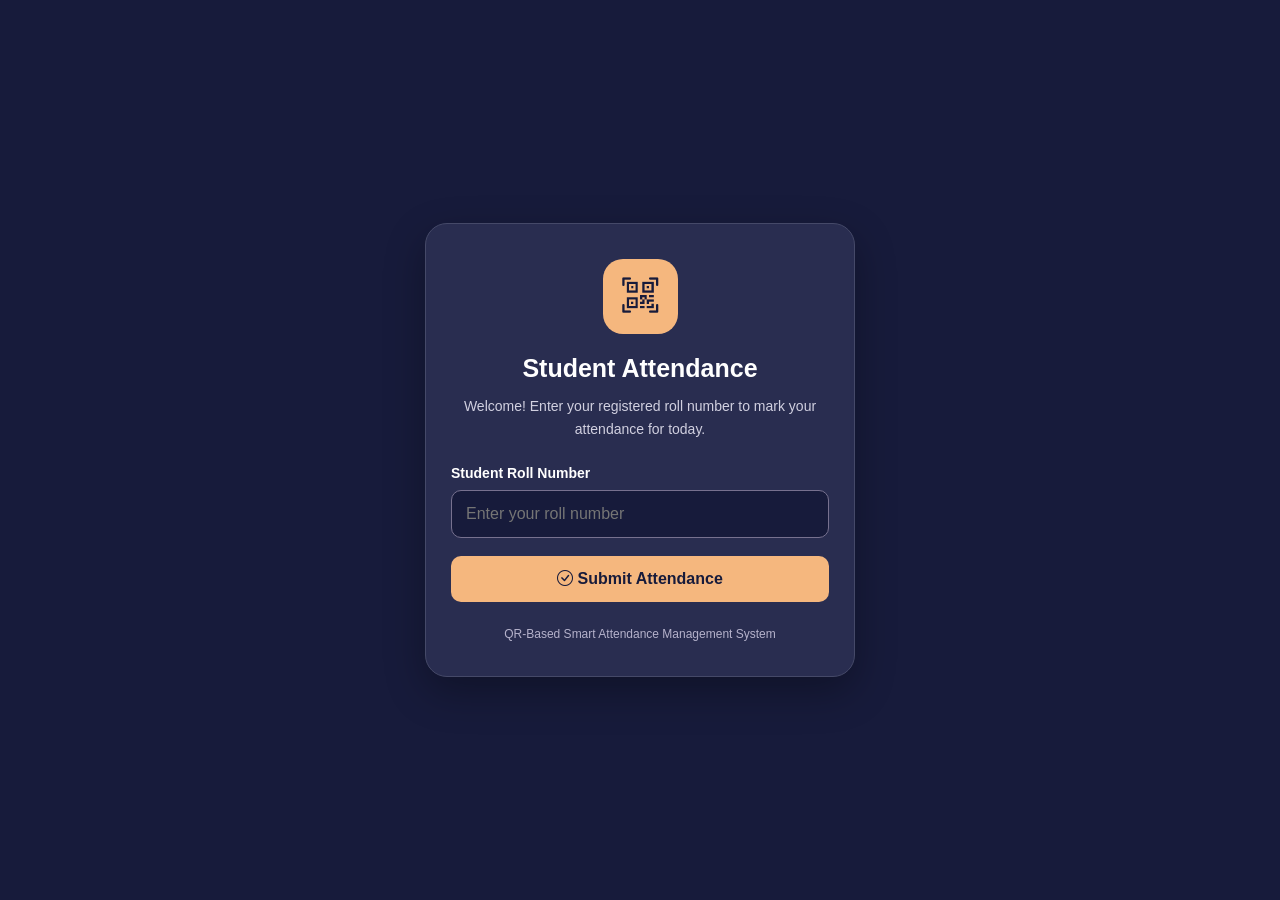
<file: templates/scan.html>
<!DOCTYPE html>
<html lang="en">
<head>
    <meta charset="UTF-8">
        <meta name="viewport" content="width=device-width, initial-scale=1.0">

            <title>Student QR Attendance</title>

                <link
                        href="https://cdn.jsdelivr.net/npm/bootstrap-icons@1.11.3/font/bootstrap-icons.css"
                                rel="stylesheet"
                                    >

                                        <style>
                                                * {
                                                            box-sizing: border-box;
                                                                        margin: 0;
                                                                                    padding: 0;
                                                                                            }

                                                                                                    body {
                                                                                                                min-height: 100vh;
                                                                                                                            display: flex;
                                                                                                                                        justify-content: center;
                                                                                                                                                    align-items: center;
                                                                                                                                                                padding: 20px;
                                                                                                                                                                            font-family: Arial, sans-serif;
                                                                                                                                                                                        background: #171B3B;
                                                                                                                                                                                                    color: #ffffff;
                                                                                                                                                                                                            }

                                                                                                                                                                                                                    .attendance-card {
                                                                                                                                                                                                                                width: 100%;
                                                                                                                                                                                                                                            max-width: 430px;
                                                                                                                                                                                                                                                        padding: 35px 25px;
                                                                                                                                                                                                                                                                    text-align: center;
                                                                                                                                                                                                                                                                                background: #292D50;
                                                                                                                                                                                                                                                                                            border: 1px solid #454968;
                                                                                                                                                                                                                                                                                                        border-radius: 22px;
                                                                                                                                                                                                                                                                                                                    box-shadow: 0 15px 40px rgba(0, 0, 0, 0.3);
                                                                                                                                                                                                                                                                                                                            }

                                                                                                                                                                                                                                                                                                                                    .icon-box {
                                                                                                                                                                                                                                                                                                                                                width: 75px;
                                                                                                                                                                                                                                                                                                                                                            height: 75px;
                                                                                                                                                                                                                                                                                                                                                                        display: flex;
                                                                                                                                                                                                                                                                                                                                                                                    align-items: center;
                                                                                                                                                                                                                                                                                                                                                                                                justify-content: center;
                                                                                                                                                                                                                                                                                                                                                                                                            margin: 0 auto 20px;
                                                                                                                                                                                                                                                                                                                                                                                                                        background: #F5B77E;
                                                                                                                                                                                                                                                                                                                                                                                                                                    color: #171B3B;
                                                                                                                                                                                                                                                                                                                                                                                                                                                border-radius: 20px;
                                                                                                                                                                                                                                                                                                                                                                                                                                                            font-size: 36px;
                                                                                                                                                                                                                                                                                                                                                                                                                                                                    }

                                                                                                                                                                                                                                                                                                                                                                                                                                                                            h1 {
                                                                                                                                                                                                                                                                                                                                                                                                                                                                                        font-size: 25px;
                                                                                                                                                                                                                                                                                                                                                                                                                                                                                                    margin-bottom: 12px;
                                                                                                                                                                                                                                                                                                                                                                                                                                                                                                            }

                                                                                                                                                                                                                                                                                                                                                                                                                                                                                                                    .description {
                                                                                                                                                                                                                                                                                                                                                                                                                                                                                                                                color: #D1D0E0;
                                                                                                                                                                                                                                                                                                                                                                                                                                                                                                                                            font-size: 14px;
                                                                                                                                                                                                                                                                                                                                                                                                                                                                                                                                                        line-height: 1.6;
                                                                                                                                                                                                                                                                                                                                                                                                                                                                                                                                                                    margin-bottom: 25px;
                                                                                                                                                                                                                                                                                                                                                                                                                                                                                                                                                                            }

                                                                                                                                                                                                                                                                                                                                                                                                                                                                                                                                                                                    label {
                                                                                                                                                                                                                                                                                                                                                                                                                                                                                                                                                                                                display: block;
                                                                                                                                                                                                                                                                                                                                                                                                                                                                                                                                                                                                            text-align: left;
                                                                                                                                                                                                                                                                                                                                                                                                                                                                                                                                                                                                                        margin-bottom: 9px;
                                                                                                                                                                                                                                                                                                                                                                                                                                                                                                                                                                                                                                    font-size: 14px;
                                                                                                                                                                                                                                                                                                                                                                                                                                                                                                                                                                                                                                                font-weight: bold;
                                                                                                                                                                                                                                                                                                                                                                                                                                                                                                                                                                                                                                                        }

                                                                                                                                                                                                                                                                                                                                                                                                                                                                                                                                                                                                                                                                input {
                                                                                                                                                                                                                                                                                                                                                                                                                                                                                                                                                                                                                                                                            width: 100%;
                                                                                                                                                                                                                                                                                                                                                                                                                                                                                                                                                                                                                                                                                        padding: 14px;
                                                                                                                                                                                                                                                                                                                                                                                                                                                                                                                                                                                                                                                                                                    background: #171B3B;
                                                                                                                                                                                                                                                                                                                                                                                                                                                                                                                                                                                                                                                                                                                border: 1px solid #77718F;
                                                                                                                                                                                                                                                                                                                                                                                                                                                                                                                                                                                                                                                                                                                            border-radius: 10px;
                                                                                                                                                                                                                                                                                                                                                                                                                                                                                                                                                                                                                                                                                                                                        color: white;
                                                                                                                                                                                                                                                                                                                                                                                                                                                                                                                                                                                                                                                                                                                                                    font-size: 16px;
                                                                                                                                                                                                                                                                                                                                                                                                                                                                                                                                                                                                                                                                                                                                                                outline: none;
                                                                                                                                                                                                                                                                                                                                                                                                                                                                                                                                                                                                                                                                                                                                                                            margin-bottom: 18px;
                                                                                                                                                                                                                                                                                                                                                                                                                                                                                                                                                                                                                                                                                                                                                                                    }

                                                                                                                                                                                                                                                                                                                                                                                                                                                                                                                                                                                                                                                                                                                                                                                            input:focus {
                                                                                                                                                                                                                                                                                                                                                                                                                                                                                                                                                                                                                                                                                                                                                                                                        border-color: #F5B77E;
                                                                                                                                                                                                                                                                                                                                                                                                                                                                                                                                                                                                                                                                                                                                                                                                                }

                                                                                                                                                                                                                                                                                                                                                                                                                                                                                                                                                                                                                                                                                                                                                                                                                        button {
                                                                                                                                                                                                                                                                                                                                                                                                                                                                                                                                                                                                                                                                                                                                                                                                                                    width: 100%;
                                                                                                                                                                                                                                                                                                                                                                                                                                                                                                                                                                                                                                                                                                                                                                                                                                                padding: 14px;
                                                                                                                                                                                                                                                                                                                                                                                                                                                                                                                                                                                                                                                                                                                                                                                                                                                            background: #F5B77E;
                                                                                                                                                                                                                                                                                                                                                                                                                                                                                                                                                                                                                                                                                                                                                                                                                                                                        border: none;
                                                                                                                                                                                                                                                                                                                                                                                                                                                                                                                                                                                                                                                                                                                                                                                                                                                                                    border-radius: 10px;
                                                                                                                                                                                                                                                                                                                                                                                                                                                                                                                                                                                                                                                                                                                                                                                                                                                                                                color: #171B3B;
                                                                                                                                                                                                                                                                                                                                                                                                                                                                                                                                                                                                                                                                                                                                                                                                                                                                                                            font-size: 16px;
                                                                                                                                                                                                                                                                                                                                                                                                                                                                                                                                                                                                                                                                                                                                                                                                                                                                                                                        font-weight: bold;
                                                                                                                                                                                                                                                                                                                                                                                                                                                                                                                                                                                                                                                                                                                                                                                                                                                                                                                                    cursor: pointer;
                                                                                                                                                                                                                                                                                                                                                                                                                                                                                                                                                                                                                                                                                                                                                                                                                                                                                                                                            }

                                                                                                                                                                                                                                                                                                                                                                                                                                                                                                                                                                                                                                                                                                                                                                                                                                                                                                                                                    button:disabled {
                                                                                                                                                                                                                                                                                                                                                                                                                                                                                                                                                                                                                                                                                                                                                                                                                                                                                                                                                                opacity: 0.6;
                                                                                                                                                                                                                                                                                                                                                                                                                                                                                                                                                                                                                                                                                                                                                                                                                                                                                                                                                                            cursor: not-allowed;
                                                                                                                                                                                                                                                                                                                                                                                                                                                                                                                                                                                                                                                                                                                                                                                                                                                                                                                                                                                    }

                                                                                                                                                                                                                                                                                                                                                                                                                                                                                                                                                                                                                                                                                                                                                                                                                                                                                                                                                                                            .message {
                                                                                                                                                                                                                                                                                                                                                                                                                                                                                                                                                                                                                                                                                                                                                                                                                                                                                                                                                                                                        display: none;
                                                                                                                                                                                                                                                                                                                                                                                                                                                                                                                                                                                                                                                                                                                                                                                                                                                                                                                                                                                                                    margin-top: 20px;
                                                                                                                                                                                                                                                                                                                                                                                                                                                                                                                                                                                                                                                                                                                                                                                                                                                                                                                                                                                                                                padding: 13px;
                                                                                                                                                                                                                                                                                                                                                                                                                                                                                                                                                                                                                                                                                                                                                                                                                                                                                                                                                                                                                                            border-radius: 10px;
                                                                                                                                                                                                                                                                                                                                                                                                                                                                                                                                                                                                                                                                                                                                                                                                                                                                                                                                                                                                                                                        font-size: 14px;
                                                                                                                                                                                                                                                                                                                                                                                                                                                                                                                                                                                                                                                                                                                                                                                                                                                                                                                                                                                                                                                                    line-height: 1.5;
                                                                                                                                                                                                                                                                                                                                                                                                                                                                                                                                                                                                                                                                                                                                                                                                                                                                                                                                                                                                                                                                            }

                                                                                                                                                                                                                                                                                                                                                                                                                                                                                                                                                                                                                                                                                                                                                                                                                                                                                                                                                                                                                                                                                    .success {
                                                                                                                                                                                                                                                                                                                                                                                                                                                                                                                                                                                                                                                                                                                                                                                                                                                                                                                                                                                                                                                                                                display: block;
                                                                                                                                                                                                                                                                                                                                                                                                                                                                                                                                                                                                                                                                                                                                                                                                                                                                                                                                                                                                                                                                                                            background: #214A3E;
                                                                                                                                                                                                                                                                                                                                                                                                                                                                                                                                                                                                                                                                                                                                                                                                                                                                                                                                                                                                                                                                                                                        color: #A9F0C9;
                                                                                                                                                                                                                                                                                                                                                                                                                                                                                                                                                                                                                                                                                                                                                                                                                                                                                                                                                                                                                                                                                                                                }

                                                                                                                                                                                                                                                                                                                                                                                                                                                                                                                                                                                                                                                                                                                                                                                                                                                                                                                                                                                                                                                                                                                                        .error {
                                                                                                                                                                                                                                                                                                                                                                                                                                                                                                                                                                                                                                                                                                                                                                                                                                                                                                                                                                                                                                                                                                                                                    display: block;
                                                                                                                                                                                                                                                                                                                                                                                                                                                                                                                                                                                                                                                                                                                                                                                                                                                                                                                                                                                                                                                                                                                                                                background: #552F3B;
                                                                                                                                                                                                                                                                                                                                                                                                                                                                                                                                                                                                                                                                                                                                                                                                                                                                                                                                                                                                                                                                                                                                                                            color: #FFC0C8;
                                                                                                                                                                                                                                                                                                                                                                                                                                                                                                                                                                                                                                                                                                                                                                                                                                                                                                                                                                                                                                                                                                                                                                                    }

                                                                                                                                                                                                                                                                                                                                                                                                                                                                                                                                                                                                                                                                                                                                                                                                                                                                                                                                                                                                                                                                                                                                                                                            .footer {
                                                                                                                                                                                                                                                                                                                                                                                                                                                                                                                                                                                                                                                                                                                                                                                                                                                                                                                                                                                                                                                                                                                                                                                                        margin-top: 25px;
                                                                                                                                                                                                                                                                                                                                                                                                                                                                                                                                                                                                                                                                                                                                                                                                                                                                                                                                                                                                                                                                                                                                                                                                                    color: #B5B2CB;
                                                                                                                                                                                                                                                                                                                                                                                                                                                                                                                                                                                                                                                                                                                                                                                                                                                                                                                                                                                                                                                                                                                                                                                                                                font-size: 12px;
                                                                                                                                                                                                                                                                                                                                                                                                                                                                                                                                                                                                                                                                                                                                                                                                                                                                                                                                                                                                                                                                                                                                                                                                                                        }
                                                                                                                                                                                                                                                                                                                                                                                                                                                                                                                                                                                                                                                                                                                                                                                                                                                                                                                                                                                                                                                                                                                                                                                                                                            </style>
                                                                                                                                                                                                                                                                                                                                                                                                                                                                                                                                                                                                                                                                                                                                                                                                                                                                                                                                                                                                                                                                                                                                                                                                                                            </head>

                                                                                                                                                                                                                                                                                                                                                                                                                                                                                                                                                                                                                                                                                                                                                                                                                                                                                                                                                                                                                                                                                                                                                                                                                                            <body>

                                                                                                                                                                                                                                                                                                                                                                                                                                                                                                                                                                                                                                                                                                                                                                                                                                                                                                                                                                                                                                                                                                                                                                                                                                                <div class="attendance-card">

                                                                                                                                                                                                                                                                                                                                                                                                                                                                                                                                                                                                                                                                                                                                                                                                                                                                                                                                                                                                                                                                                                                                                                                                                                                        <div class="icon-box">
                                                                                                                                                                                                                                                                                                                                                                                                                                                                                                                                                                                                                                                                                                                                                                                                                                                                                                                                                                                                                                                                                                                                                                                                                                                                    <i class="bi bi-qr-code-scan"></i>
                                                                                                                                                                                                                                                                                                                                                                                                                                                                                                                                                                                                                                                                                                                                                                                                                                                                                                                                                                                                                                                                                                                                                                                                                                                                            </div>

                                                                                                                                                                                                                                                                                                                                                                                                                                                                                                                                                                                                                                                                                                                                                                                                                                                                                                                                                                                                                                                                                                                                                                                                                                                                                    <h1>Student Attendance</h1>

                                                                                                                                                                                                                                                                                                                                                                                                                                                                                                                                                                                                                                                                                                                                                                                                                                                                                                                                                                                                                                                                                                                                                                                                                                                                                            <p class="description">
                                                                                                                                                                                                                                                                                                                                                                                                                                                                                                                                                                                                                                                                                                                                                                                                                                                                                                                                                                                                                                                                                                                                                                                                                                                                                                        Welcome! Enter your registered roll number
                                                                                                                                                                                                                                                                                                                                                                                                                                                                                                                                                                                                                                                                                                                                                                                                                                                                                                                                                                                                                                                                                                                                                                                                                                                                                                                    to mark your attendance for today.
                                                                                                                                                                                                                                                                                                                                                                                                                                                                                                                                                                                                                                                                                                                                                                                                                                                                                                                                                                                                                                                                                                                                                                                                                                                                                                                            </p>

                                                                                                                                                                                                                                                                                                                                                                                                                                                                                                                                                                                                                                                                                                                                                                                                                                                                                                                                                                                                                                                                                                                                                                                                                                                                                                                                    <form id="attendanceForm">

                                                                                                                                                                                                                                                                                                                                                                                                                                                                                                                                                                                                                                                                                                                                                                                                                                                                                                                                                                                                                                                                                                                                                                                                                                                                                                                                                <input
                                                                                                                                                                                                                                                                                                                                                                                                                                                                                                                                                                                                                                                                                                                                                                                                                                                                                                                                                                                                                                                                                                                                                                                                                                                                                                                                                                type="hidden"
                                                                                                                                                                                                                                                                                                                                                                                                                                                                                                                                                                                                                                                                                                                                                                                                                                                                                                                                                                                                                                                                                                                                                                                                                                                                                                                                                                                id="sessionId"
                                                                                                                                                                                                                                                                                                                                                                                                                                                                                                                                                                                                                                                                                                                                                                                                                                                                                                                                                                                                                                                                                                                                                                                                                                                                                                                                                                                                value="{{ session_id }}"
                                                                                                                                                                                                                                                                                                                                                                                                                                                                                                                                                                                                                                                                                                                                                                                                                                                                                                                                                                                                                                                                                                                                                                                                                                                                                                                                                                                                            >

                                                                                                                                                                                                                                                                                                                                                                                                                                                                                                                                                                                                                                                                                                                                                                                                                                                                                                                                                                                                                                                                                                                                                                                                                                                                                                                                                                                                                        <label for="rollNo">Student Roll Number</label>

                                                                                                                                                                                                                                                                                                                                                                                                                                                                                                                                                                                                                                                                                                                                                                                                                                                                                                                                                                                                                                                                                                                                                                                                                                                                                                                                                                                                                                    <input
                                                                                                                                                                                                                                                                                                                                                                                                                                                                                                                                                                                                                                                                                                                                                                                                                                                                                                                                                                                                                                                                                                                                                                                                                                                                                                                                                                                                                                                    type="text"
                                                                                                                                                                                                                                                                                                                                                                                                                                                                                                                                                                                                                                                                                                                                                                                                                                                                                                                                                                                                                                                                                                                                                                                                                                                                                                                                                                                                                                                                    id="rollNo"
                                                                                                                                                                                                                                                                                                                                                                                                                                                                                                                                                                                                                                                                                                                                                                                                                                                                                                                                                                                                                                                                                                                                                                                                                                                                                                                                                                                                                                                                                    placeholder="Enter your roll number"
                                                                                                                                                                                                                                                                                                                                                                                                                                                                                                                                                                                                                                                                                                                                                                                                                                                                                                                                                                                                                                                                                                                                                                                                                                                                                                                                                                                                                                                                                                    autocomplete="off"
                                                                                                                                                                                                                                                                                                                                                                                                                                                                                                                                                                                                                                                                                                                                                                                                                                                                                                                                                                                                                                                                                                                                                                                                                                                                                                                                                                                                                                                                                                                    required
                                                                                                                                                                                                                                                                                                                                                                                                                                                                                                                                                                                                                                                                                                                                                                                                                                                                                                                                                                                                                                                                                                                                                                                                                                                                                                                                                                                                                                                                                                                                >

                                                                                                                                                                                                                                                                                                                                                                                                                                                                                                                                                                                                                                                                                                                                                                                                                                                                                                                                                                                                                                                                                                                                                                                                                                                                                                                                                                                                                                                                                                                                            <button type="submit" id="submitBtn">
                                                                                                                                                                                                                                                                                                                                                                                                                                                                                                                                                                                                                                                                                                                                                                                                                                                                                                                                                                                                                                                                                                                                                                                                                                                                                                                                                                                                                                                                                                                                                            <i class="bi bi-check-circle"></i>
                                                                                                                                                                                                                                                                                                                                                                                                                                                                                                                                                                                                                                                                                                                                                                                                                                                                                                                                                                                                                                                                                                                                                                                                                                                                                                                                                                                                                                                                                                                                                                            Submit Attendance
                                                                                                                                                                                                                                                                                                                                                                                                                                                                                                                                                                                                                                                                                                                                                                                                                                                                                                                                                                                                                                                                                                                                                                                                                                                                                                                                                                                                                                                                                                                                                                                        </button>

                                                                                                                                                                                                                                                                                                                                                                                                                                                                                                                                                                                                                                                                                                                                                                                                                                                                                                                                                                                                                                                                                                                                                                                                                                                                                                                                                                                                                                                                                                                                                                                                </form>

                                                                                                                                                                                                                                                                                                                                                                                                                                                                                                                                                                                                                                                                                                                                                                                                                                                                                                                                                                                                                                                                                                                                                                                                                                                                                                                                                                                                                                                                                                                                                                                                        <div
                                                                                                                                                                                                                                                                                                                                                                                                                                                                                                                                                                                                                                                                                                                                                                                                                                                                                                                                                                                                                                                                                                                                                                                                                                                                                                                                                                                                                                                                                                                                                                                                                    id="message"
                                                                                                                                                                                                                                                                                                                                                                                                                                                                                                                                                                                                                                                                                                                                                                                                                                                                                                                                                                                                                                                                                                                                                                                                                                                                                                                                                                                                                                                                                                                                                                                                                                class="message"
                                                                                                                                                                                                                                                                                                                                                                                                                                                                                                                                                                                                                                                                                                                                                                                                                                                                                                                                                                                                                                                                                                                                                                                                                                                                                                                                                                                                                                                                                                                                                                                                                                            role="status"
                                                                                                                                                                                                                                                                                                                                                                                                                                                                                                                                                                                                                                                                                                                                                                                                                                                                                                                                                                                                                                                                                                                                                                                                                                                                                                                                                                                                                                                                                                                                                                                                                                                        aria-live="polite"
                                                                                                                                                                                                                                                                                                                                                                                                                                                                                                                                                                                                                                                                                                                                                                                                                                                                                                                                                                                                                                                                                                                                                                                                                                                                                                                                                                                                                                                                                                                                                                                                                                                                ></div>

                                                                                                                                                                                                                                                                                                                                                                                                                                                                                                                                                                                                                                                                                                                                                                                                                                                                                                                                                                                                                                                                                                                                                                                                                                                                                                                                                                                                                                                                                                                                                                                                                                                                        <p class="footer">
                                                                                                                                                                                                                                                                                                                                                                                                                                                                                                                                                                                                                                                                                                                                                                                                                                                                                                                                                                                                                                                                                                                                                                                                                                                                                                                                                                                                                                                                                                                                                                                                                                                                                    QR-Based Smart Attendance Management System
                                                                                                                                                                                                                                                                                                                                                                                                                                                                                                                                                                                                                                                                                                                                                                                                                                                                                                                                                                                                                                                                                                                                                                                                                                                                                                                                                                                                                                                                                                                                                                                                                                                                                            </p>

                                                                                                                                                                                                                                                                                                                                                                                                                                                                                                                                                                                                                                                                                                                                                                                                                                                                                                                                                                                                                                                                                                                                                                                                                                                                                                                                                                                                                                                                                                                                                                                                                                                                                                </div>

                                                                                                                                                                                                                                                                                                                                                                                                                                                                                                                                                                                                                                                                                                                                                                                                                                                                                                                                                                                                                                                                                                                                                                                                                                                                                                                                                                                                                                                                                                                                                                                                                                                                                                    <script>
                                                                                                                                                                                                                                                                                                                                                                                                                                                                                                                                                                                                                                                                                                                                                                                                                                                                                                                                                                                                                                                                                                                                                                                                                                                                                                                                                                                                                                                                                                                                                                                                                                                                                                            const form = document.getElementById("attendanceForm");
                                                                                                                                                                                                                                                                                                                                                                                                                                                                                                                                                                                                                                                                                                                                                                                                                                                                                                                                                                                                                                                                                                                                                                                                                                                                                                                                                                                                                                                                                                                                                                                                                                                                                                                    const rollInput = document.getElementById("rollNo");
                                                                                                                                                                                                                                                                                                                                                                                                                                                                                                                                                                                                                                                                                                                                                                                                                                                                                                                                                                                                                                                                                                                                                                                                                                                                                                                                                                                                                                                                                                                                                                                                                                                                                                                            const sessionId = document.getElementById("sessionId").value;
                                                                                                                                                                                                                                                                                                                                                                                                                                                                                                                                                                                                                                                                                                                                                                                                                                                                                                                                                                                                                                                                                                                                                                                                                                                                                                                                                                                                                                                                                                                                                                                                                                                                                                                                    const submitBtn = document.getElementById("submitBtn");
                                                                                                                                                                                                                                                                                                                                                                                                                                                                                                                                                                                                                                                                                                                                                                                                                                                                                                                                                                                                                                                                                                                                                                                                                                                                                                                                                                                                                                                                                                                                                                                                                                                                                                                                            const message = document.getElementById("message");

                                                                                                                                                                                                                                                                                                                                                                                                                                                                                                                                                                                                                                                                                                                                                                                                                                                                                                                                                                                                                                                                                                                                                                                                                                                                                                                                                                                                                                                                                                                                                                                                                                                                                                                                                    form.addEventListener("submit", async function(event) {
                                                                                                                                                                                                                                                                                                                                                                                                                                                                                                                                                                                                                                                                                                                                                                                                                                                                                                                                                                                                                                                                                                                                                                                                                                                                                                                                                                                                                                                                                                                                                                                                                                                                                                                                                                event.preventDefault();

                                                                                                                                                                                                                                                                                                                                                                                                                                                                                                                                                                                                                                                                                                                                                                                                                                                                                                                                                                                                                                                                                                                                                                                                                                                                                                                                                                                                                                                                                                                                                                                                                                                                                                                                                                            const rollNo = rollInput.value.trim();

                                                                                                                                                                                                                                                                                                                                                                                                                                                                                                                                                                                                                                                                                                                                                                                                                                                                                                                                                                                                                                                                                                                                                                                                                                                                                                                                                                                                                                                                                                                                                                                                                                                                                                                                                                                        if (!rollNo) {
                                                                                                                                                                                                                                                                                                                                                                                                                                                                                                                                                                                                                                                                                                                                                                                                                                                                                                                                                                                                                                                                                                                                                                                                                                                                                                                                                                                                                                                                                                                                                                                                                                                                                                                                                                                                        showMessage("Please enter your roll number.", false);
                                                                                                                                                                                                                                                                                                                                                                                                                                                                                                                                                                                                                                                                                                                                                                                                                                                                                                                                                                                                                                                                                                                                                                                                                                                                                                                                                                                                                                                                                                                                                                                                                                                                                                                                                                                                                        return;
                                                                                                                                                                                                                                                                                                                                                                                                                                                                                                                                                                                                                                                                                                                                                                                                                                                                                                                                                                                                                                                                                                                                                                                                                                                                                                                                                                                                                                                                                                                                                                                                                                                                                                                                                                                                                                    }

                                                                                                                                                                                                                                                                                                                                                                                                                                                                                                                                                                                                                                                                                                                                                                                                                                                                                                                                                                                                                                                                                                                                                                                                                                                                                                                                                                                                                                                                                                                                                                                                                                                                                                                                                                                                                                                submitBtn.disabled = true;
                                                                                                                                                                                                                                                                                                                                                                                                                                                                                                                                                                                                                                                                                                                                                                                                                                                                                                                                                                                                                                                                                                                                                                                                                                                                                                                                                                                                                                                                                                                                                                                                                                                                                                                                                                                                                                                            submitBtn.textContent = "Submitting...";

                                                                                                                                                                                                                                                                                                                                                                                                                                                                                                                                                                                                                                                                                                                                                                                                                                                                                                                                                                                                                                                                                                                                                                                                                                                                                                                                                                                                                                                                                                                                                                                                                                                                                                                                                                                                                                                                        try {
                                                                                                                                                                                                                                                                                                                                                                                                                                                                                                                                                                                                                                                                                                                                                                                                                                                                                                                                                                                                                                                                                                                                                                                                                                                                                                                                                                                                                                                                                                                                                                                                                                                                                                                                                                                                                                                                                        const response = await fetch("/api/scan-attendance", {
                                                                                                                                                                                                                                                                                                                                                                                                                                                                                                                                                                                                                                                                                                                                                                                                                                                                                                                                                                                                                                                                                                                                                                                                                                                                                                                                                                                                                                                                                                                                                                                                                                                                                                                                                                                                                                                                                                            method: "POST",
                                                                                                                                                                                                                                                                                                                                                                                                                                                                                                                                                                                                                                                                                                                                                                                                                                                                                                                                                                                                                                                                                                                                                                                                                                                                                                                                                                                                                                                                                                                                                                                                                                                                                                                                                                                                                                                                                                                                headers: {
                                                                                                                                                                                                                                                                                                                                                                                                                                                                                                                                                                                                                                                                                                                                                                                                                                                                                                                                                                                                                                                                                                                                                                                                                                                                                                                                                                                                                                                                                                                                                                                                                                                                                                                                                                                                                                                                                                                                                        "Content-Type": "application/json"
                                                                                                                                                                                                                                                                                                                                                                                                                                                                                                                                                                                                                                                                                                                                                                                                                                                                                                                                                                                                                                                                                                                                                                                                                                                                                                                                                                                                                                                                                                                                                                                                                                                                                                                                                                                                                                                                                                                                                                            },
                                                                                                                                                                                                                                                                                                                                                                                                                                                                                                                                                                                                                                                                                                                                                                                                                                                                                                                                                                                                                                                                                                                                                                                                                                                                                                                                                                                                                                                                                                                                                                                                                                                                                                                                                                                                                                                                                                                                                                                                body: JSON.stringify({
                                                                                                                                                                                                                                                                                                                                                                                                                                                                                                                                                                                                                                                                                                                                                                                                                                                                                                                                                                                                                                                                                                                                                                                                                                                                                                                                                                                                                                                                                                                                                                                                                                                                                                                                                                                                                                                                                                                                                                                                                        session_id: sessionId,
                                                                                                                                                                                                                                                                                                                                                                                                                                                                                                                                                                                                                                                                                                                                                                                                                                                                                                                                                                                                                                                                                                                                                                                                                                                                                                                                                                                                                                                                                                                                                                                                                                                                                                                                                                                                                                                                                                                                                                                                                                                roll_no: rollNo
                                                                                                                                                                                                                                                                                                                                                                                                                                                                                                                                                                                                                                                                                                                                                                                                                                                                                                                                                                                                                                                                                                                                                                                                                                                                                                                                                                                                                                                                                                                                                                                                                                                                                                                                                                                                                                                                                                                                                                                                                                                                    })
                                                                                                                                                                                                                                                                                                                                                                                                                                                                                                                                                                                                                                                                                                                                                                                                                                                                                                                                                                                                                                                                                                                                                                                                                                                                                                                                                                                                                                                                                                                                                                                                                                                                                                                                                                                                                                                                                                                                                                                                                                                                                    });

                                                                                                                                                                                                                                                                                                                                                                                                                                                                                                                                                                                                                                                                                                                                                                                                                                                                                                                                                                                                                                                                                                                                                                                                                                                                                                                                                                                                                                                                                                                                                                                                                                                                                                                                                                                                                                                                                                                                                                                                                                                                                                    const result = await response.json();

                                                                                                                                                                                                                                                                                                                                                                                                                                                                                                                                                                                                                                                                                                                                                                                                                                                                                                                                                                                                                                                                                                                                                                                                                                                                                                                                                                                                                                                                                                                                                                                                                                                                                                                                                                                                                                                                                                                                                                                                                                                                                                                    if (!response.ok) {
                                                                                                                                                                                                                                                                                                                                                                                                                                                                                                                                                                                                                                                                                                                                                                                                                                                                                                                                                                                                                                                                                                                                                                                                                                                                                                                                                                                                                                                                                                                                                                                                                                                                                                                                                                                                                                                                                                                                                                                                                                                                                                                                        throw new Error(result.error || "Attendance failed.");
                                                                                                                                                                                                                                                                                                                                                                                                                                                                                                                                                                                                                                                                                                                                                                                                                                                                                                                                                                                                                                                                                                                                                                                                                                                                                                                                                                                                                                                                                                                                                                                                                                                                                                                                                                                                                                                                                                                                                                                                                                                                                                                                                        }

                                                                                                                                                                                                                                                                                                                                                                                                                                                                                                                                                                                                                                                                                                                                                                                                                                                                                                                                                                                                                                                                                                                                                                                                                                                                                                                                                                                                                                                                                                                                                                                                                                                                                                                                                                                                                                                                                                                                                                                                                                                                                                                                                                        showMessage(
                                                                                                                                                                                                                                                                                                                                                                                                                                                                                                                                                                                                                                                                                                                                                                                                                                                                                                                                                                                                                                                                                                                                                                                                                                                                                                                                                                                                                                                                                                                                                                                                                                                                                                                                                                                                                                                                                                                                                                                                                                                                                                                                                                                            "Success! Attendance marked for " +
                                                                                                                                                                                                                                                                                                                                                                                                                                                                                                                                                                                                                                                                                                                                                                                                                                                                                                                                                                                                                                                                                                                                                                                                                                                                                                                                                                                                                                                                                                                                                                                                                                                                                                                                                                                                                                                                                                                                                                                                                                                                                                                                                                                                                result.student + " (" + result.roll_no + ").",
                                                                                                                                                                                                                                                                                                                                                                                                                                                                                                                                                                                                                                                                                                                                                                                                                                                                                                                                                                                                                                                                                                                                                                                                                                                                                                                                                                                                                                                                                                                                                                                                                                                                                                                                                                                                                                                                                                                                                                                                                                                                                                                                                                                                                                    true
                                                                                                                                                                                                                                                                                                                                                                                                                                                                                                                                                                                                                                                                                                                                                                                                                                                                                                                                                                                                                                                                                                                                                                                                                                                                                                                                                                                                                                                                                                                                                                                                                                                                                                                                                                                                                                                                                                                                                                                                                                                                                                                                                                                                                                                    );

                                                                                                                                                                                                                                                                                                                                                                                                                                                                                                                                                                                                                                                                                                                                                                                                                                                                                                                                                                                                                                                                                                                                                                                                                                                                                                                                                                                                                                                                                                                                                                                                                                                                                                                                                                                                                                                                                                                                                                                                                                                                                                                                                                                                                                                                    rollInput.value = "";

                                                                                                                                                                                                                                                                                                                                                                                                                                                                                                                                                                                                                                                                                                                                                                                                                                                                                                                                                                                                                                                                                                                                                                                                                                                                                                                                                                                                                                                                                                                                                                                                                                                                                                                                                                                                                                                                                                                                                                                                                                                                                                                                                                                                                                                                                } catch (error) {
                                                                                                                                                                                                                                                                                                                                                                                                                                                                                                                                                                                                                                                                                                                                                                                                                                                                                                                                                                                                                                                                                                                                                                                                                                                                                                                                                                                                                                                                                                                                                                                                                                                                                                                                                                                                                                                                                                                                                                                                                                                                                                                                                                                                                                                                                                showMessage(error.message, false);

                                                                                                                                                                                                                                                                                                                                                                                                                                                                                                                                                                                                                                                                                                                                                                                                                                                                                                                                                                                                                                                                                                                                                                                                                                                                                                                                                                                                                                                                                                                                                                                                                                                                                                                                                                                                                                                                                                                                                                                                                                                                                                                                                                                                                                                                                                            } finally {
                                                                                                                                                                                                                                                                                                                                                                                                                                                                                                                                                                                                                                                                                                                                                                                                                                                                                                                                                                                                                                                                                                                                                                                                                                                                                                                                                                                                                                                                                                                                                                                                                                                                                                                                                                                                                                                                                                                                                                                                                                                                                                                                                                                                                                                                                                                            submitBtn.disabled = false;
                                                                                                                                                                                                                                                                                                                                                                                                                                                                                                                                                                                                                                                                                                                                                                                                                                                                                                                                                                                                                                                                                                                                                                                                                                                                                                                                                                                                                                                                                                                                                                                                                                                                                                                                                                                                                                                                                                                                                                                                                                                                                                                                                                                                                                                                                                                                            submitBtn.innerHTML =
                                                                                                                                                                                                                                                                                                                                                                                                                                                                                                                                                                                                                                                                                                                                                                                                                                                                                                                                                                                                                                                                                                                                                                                                                                                                                                                                                                                                                                                                                                                                                                                                                                                                                                                                                                                                                                                                                                                                                                                                                                                                                                                                                                                                                                                                                                                                                                '<i class="bi bi-check-circle"></i> Submit Attendance';
                                                                                                                                                                                                                                                                                                                                                                                                                                                                                                                                                                                                                                                                                                                                                                                                                                                                                                                                                                                                                                                                                                                                                                                                                                                                                                                                                                                                                                                                                                                                                                                                                                                                                                                                                                                                                                                                                                                                                                                                                                                                                                                                                                                                                                                                                                                                                                            }
                                                                                                                                                                                                                                                                                                                                                                                                                                                                                                                                                                                                                                                                                                                                                                                                                                                                                                                                                                                                                                                                                                                                                                                                                                                                                                                                                                                                                                                                                                                                                                                                                                                                                                                                                                                                                                                                                                                                                                                                                                                                                                                                                                                                                                                                                                                                                                                    });

                                                                                                                                                                                                                                                                                                                                                                                                                                                                                                                                                                                                                                                                                                                                                                                                                                                                                                                                                                                                                                                                                                                                                                                                                                                                                                                                                                                                                                                                                                                                                                                                                                                                                                                                                                                                                                                                                                                                                                                                                                                                                                                                                                                                                                                                                                                                                                                            function showMessage(text, success) {
                                                                                                                                                                                                                                                                                                                                                                                                                                                                                                                                                                                                                                                                                                                                                                                                                                                                                                                                                                                                                                                                                                                                                                                                                                                                                                                                                                                                                                                                                                                                                                                                                                                                                                                                                                                                                                                                                                                                                                                                                                                                                                                                                                                                                                                                                                                                                                                                        message.textContent = text;
                                                                                                                                                                                                                                                                                                                                                                                                                                                                                                                                                                                                                                                                                                                                                                                                                                                                                                                                                                                                                                                                                                                                                                                                                                                                                                                                                                                                                                                                                                                                                                                                                                                                                                                                                                                                                                                                                                                                                                                                                                                                                                                                                                                                                                                                                                                                                                                                                    message.className = "message " +
                                                                                                                                                                                                                                                                                                                                                                                                                                                                                                                                                                                                                                                                                                                                                                                                                                                                                                                                                                                                                                                                                                                                                                                                                                                                                                                                                                                                                                                                                                                                                                                                                                                                                                                                                                                                                                                                                                                                                                                                                                                                                                                                                                                                                                                                                                                                                                                                                                    (success ? "success" : "error");
                                                                                                                                                                                                                                                                                                                                                                                                                                                                                                                                                                                                                                                                                                                                                                                                                                                                                                                                                                                                                                                                                                                                                                                                                                                                                                                                                                                                                                                                                                                                                                                                                                                                                                                                                                                                                                                                                                                                                                                                                                                                                                                                                                                                                                                                                                                                                                                                                                            }
                                                                                                                                                                                                                                                                                                                                                                                                                                                                                                                                                                                                                                                                                                                                                                                                                                                                                                                                                                                                                                                                                                                                                                                                                                                                                                                                                                                                                                                                                                                                                                                                                                                                                                                                                                                                                                                                                                                                                                                                                                                                                                                                                                                                                                                                                                                                                                                                                                                </script>

                                                                                                                                                                                                                                                                                                                                                                                                                                                                                                                                                                                                                                                                                                                                                                                                                                                                                                                                                                                                                                                                                                                                                                                                                                                                                                                                                                                                                                                                                                                                                                                                                                                                                                                                                                                                                                                                                                                                                                                                                                                                                                                                                                                                                                                                                                                                                                                                                                                </body>
                                                                                                                                                                                                                                                                                                                                                                                                                                                                                                                                                                                                                                                                                                                                                                                                                                                                                                                                                                                                                                                                                                                                                                                                                                                                                                                                                                                                                                                                                                                                                                                                                                                                                                                                                                                                                                                                                                                                                                                                                                                                                                                                                                                                                                                                                                                                                                                                                                                </html>
</file>
